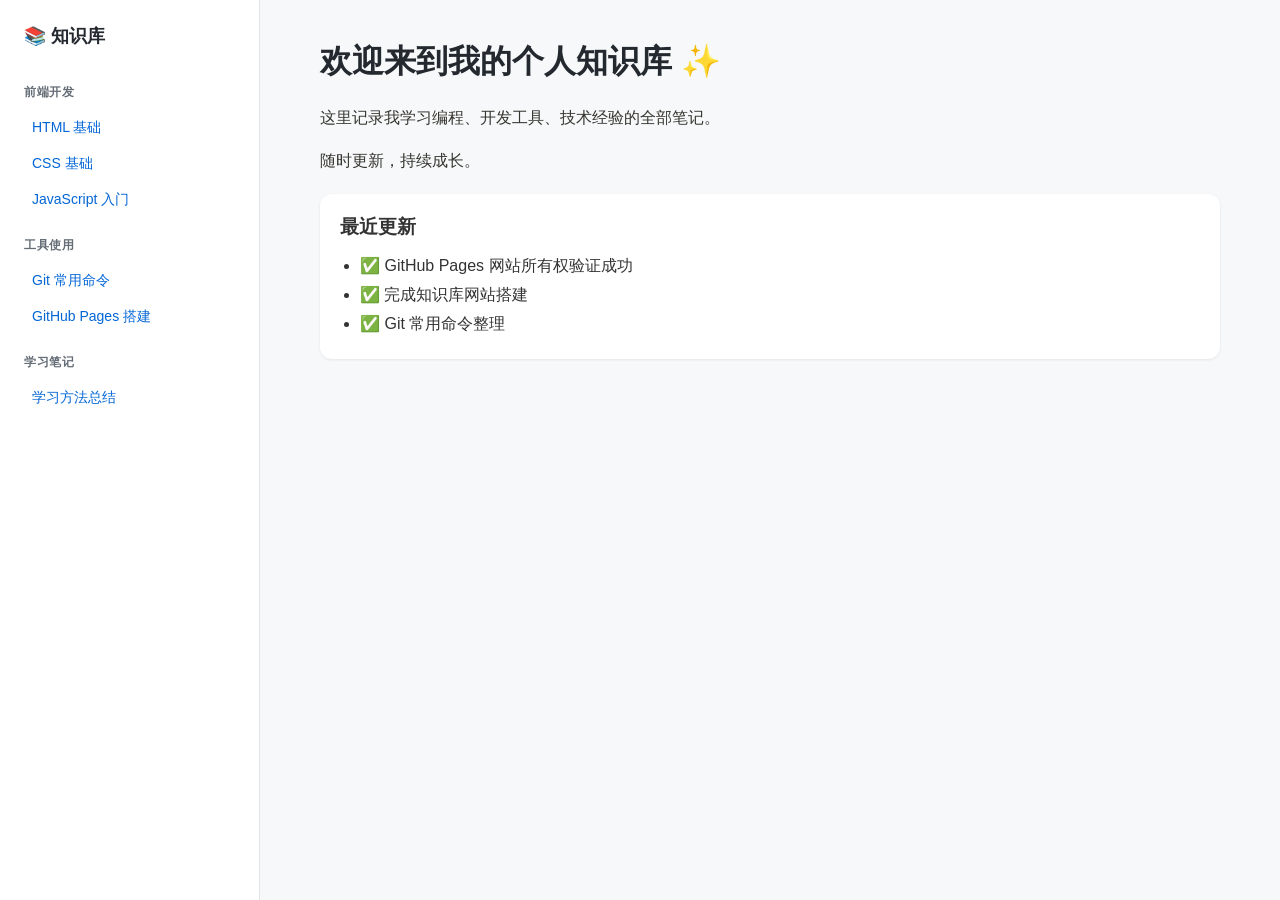
<file: index.html>
<!DOCTYPE html>
<html lang="zh-CN">
<head>
  <meta charset="UTF-8">
  <title>Peko 的个人知识库</title>
  <meta name="viewport" content="width=device-width, initial-scale=1.0">
  <link rel="stylesheet" href="style.css">
</head>
<body>
  <div class="container">
    <div class="sidebar">
      <h2>📚 知识库</h2>
      <div class="menu">
        <div class="category">前端开发</div>
        <a href="html-basic.html">HTML 基础</a>
        <a href="css-basic.html">CSS 基础</a>
        <a href="js-basic.html">JavaScript 入门</a>

        <div class="category">工具使用</div>
        <a href="git-guide.html">Git 常用命令</a>
        <a href="github-pages.html">GitHub Pages 搭建</a>

        <div class="category">学习笔记</div>
        <a href="study-note.html">学习方法总结</a>
      </div>
    </div>

    <div class="content">
      <h1>欢迎来到我的个人知识库 ✨</h1>
      <p>这里记录我学习编程、开发工具、技术经验的全部笔记。</p>
      <p>随时更新，持续成长。</p>

      <div class="card">
        <h3>最近更新</h3>
        <ul>
          <li>✅ GitHub Pages 网站所有权验证成功</li>
          <li>✅ 完成知识库网站搭建</li>
          <li>✅ Git 常用命令整理</li>
        </ul>
      </div>
    </div>
  </div>


<script>
  window.NaviQConfig = {
  "id": "85b5c993e64487bffba9fc365e1bc0a4d32491a8f4be6443e5b0dba36165e552",
  "name": "Naviq 问答助手",
  "welcome": "您好！我是 Naviq 问答助手，您可以向我提问网站内容。",
  "theme": "colorful",
  "accentColor": "#0F172A",
  "size": "large",
  "position": "bottom-right",
  "feedback": true
};
</script>
<script src="https://mineru.net/naviq/widgets/widget.js?v=39" async></script>
</body>
</html>
</file>
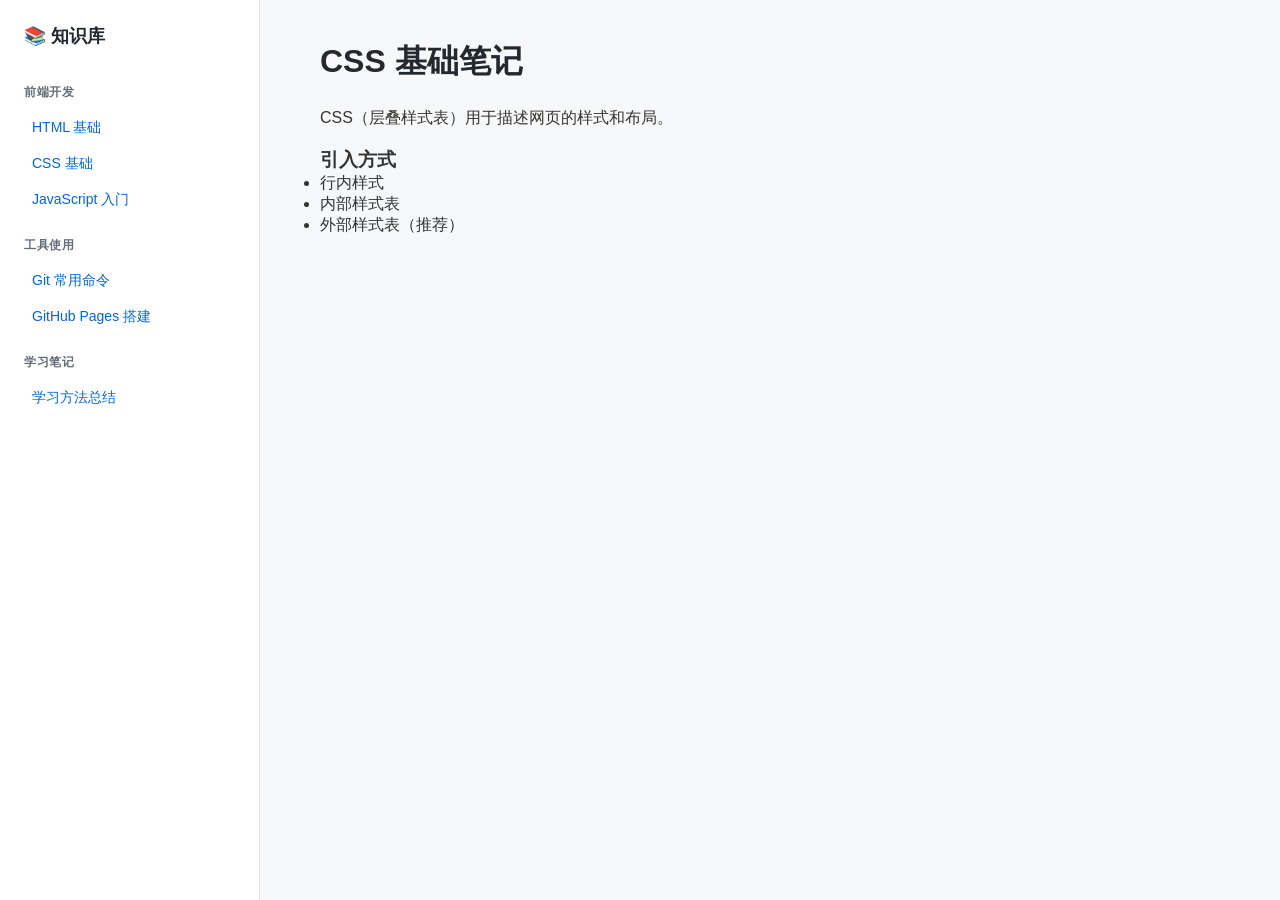
<file: css-basic.html>
<!DOCTYPE html>
<html lang="zh-CN">
<head>
  <meta charset="UTF-8">
  <title>CSS 基础</title>
  <link rel="stylesheet" href="style.css">
</head>
<body>
  <div class="container">
    <div class="sidebar">
      <h2>📚 知识库</h2>
      <div class="menu">
        <div class="category">前端开发</div>
        <a href="html-basic.html">HTML 基础</a>
        <a href="css-basic.html">CSS 基础</a>
        <a href="js-basic.html">JavaScript 入门</a>

        <div class="category">工具使用</div>
        <a href="git-guide.html">Git 常用命令</a>
        <a href="github-pages.html">GitHub Pages 搭建</a>

        <div class="category">学习笔记</div>
        <a href="study-note.html">学习方法总结</a>
      </div>
    </div>
    <div class="content">
      <h1>CSS 基础笔记</h1>
      <p>CSS（层叠样式表）用于描述网页的样式和布局。</p>
      <h3>引入方式</h3>
      <ul>
        <li>行内样式</li>
        <li>内部样式表</li>
        <li>外部样式表（推荐）</li>
      </ul>
    </div>
  </div>
<script>
  window.NaviQConfig = {
  "id": "85b5c993e64487bffba9fc365e1bc0a4d32491a8f4be6443e5b0dba36165e552",
  "name": "Naviq 问答助手",
  "welcome": "您好！我是 Naviq 问答助手，您可以向我提问网站内容。",
  "theme": "colorful",
  "accentColor": "#0F172A",
  "size": "large",
  "position": "bottom-right",
  "feedback": true
};
</script>
<script src="https://mineru.net/naviq/widgets/widget.js?v=39" async></script>
</body>
</html>
</file>
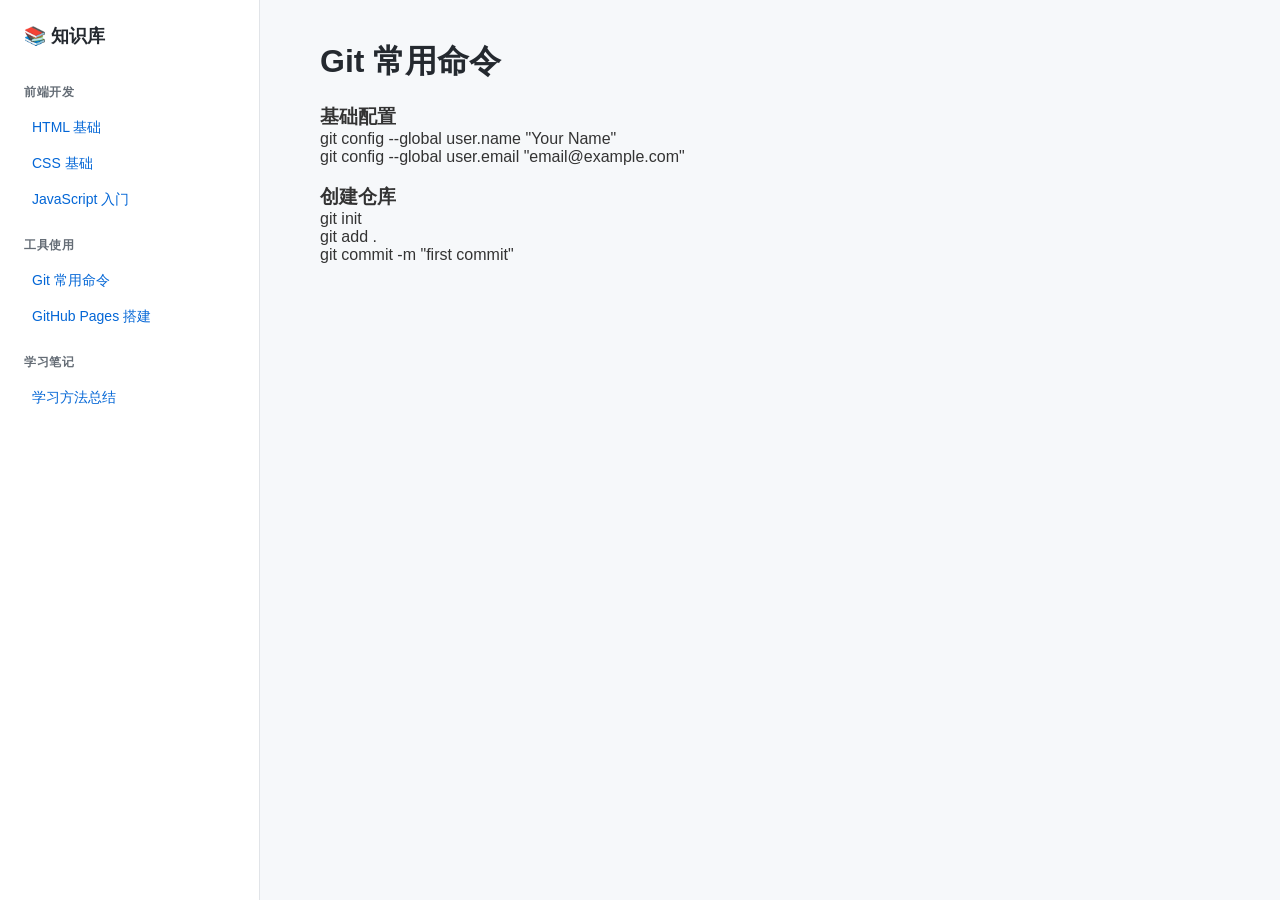
<file: git-guide.html>
<!DOCTYPE html>
<html lang="zh-CN">
<head>
  <meta charset="UTF-8">
  <title>Git 常用命令</title>
  <link rel="stylesheet" href="style.css">
</head>
<body>
  <div class="container">
    <div class="sidebar">
      <h2>📚 知识库</h2>
      <div class="menu">
        <div class="category">前端开发</div>
        <a href="html-basic.html">HTML 基础</a>
        <a href="css-basic.html">CSS 基础</a>
        <a href="js-basic.html">JavaScript 入门</a>

        <div class="category">工具使用</div>
        <a href="git-guide.html">Git 常用命令</a>
        <a href="github-pages.html">GitHub Pages 搭建</a>

        <div class="category">学习笔记</div>
        <a href="study-note.html">学习方法总结</a>
      </div>
    </div>
    <div class="content">
      <h1>Git 常用命令</h1>
      <h3>基础配置</h3>
      <pre>
git config --global user.name "Your Name"
git config --global user.email "email@example.com"
      </pre>
      <h3>创建仓库</h3>
      <pre>
git init
git add .
git commit -m "first commit"
      </pre>
    </div>
  </div>
<script>
  window.NaviQConfig = {
  "id": "85b5c993e64487bffba9fc365e1bc0a4d32491a8f4be6443e5b0dba36165e552",
  "name": "Naviq 问答助手",
  "welcome": "您好！我是 Naviq 问答助手，您可以向我提问网站内容。",
  "theme": "colorful",
  "accentColor": "#0F172A",
  "size": "large",
  "position": "bottom-right",
  "feedback": true
};
</script>
<script src="https://mineru.net/naviq/widgets/widget.js?v=39" async></script>
</body>
</html>
</file>
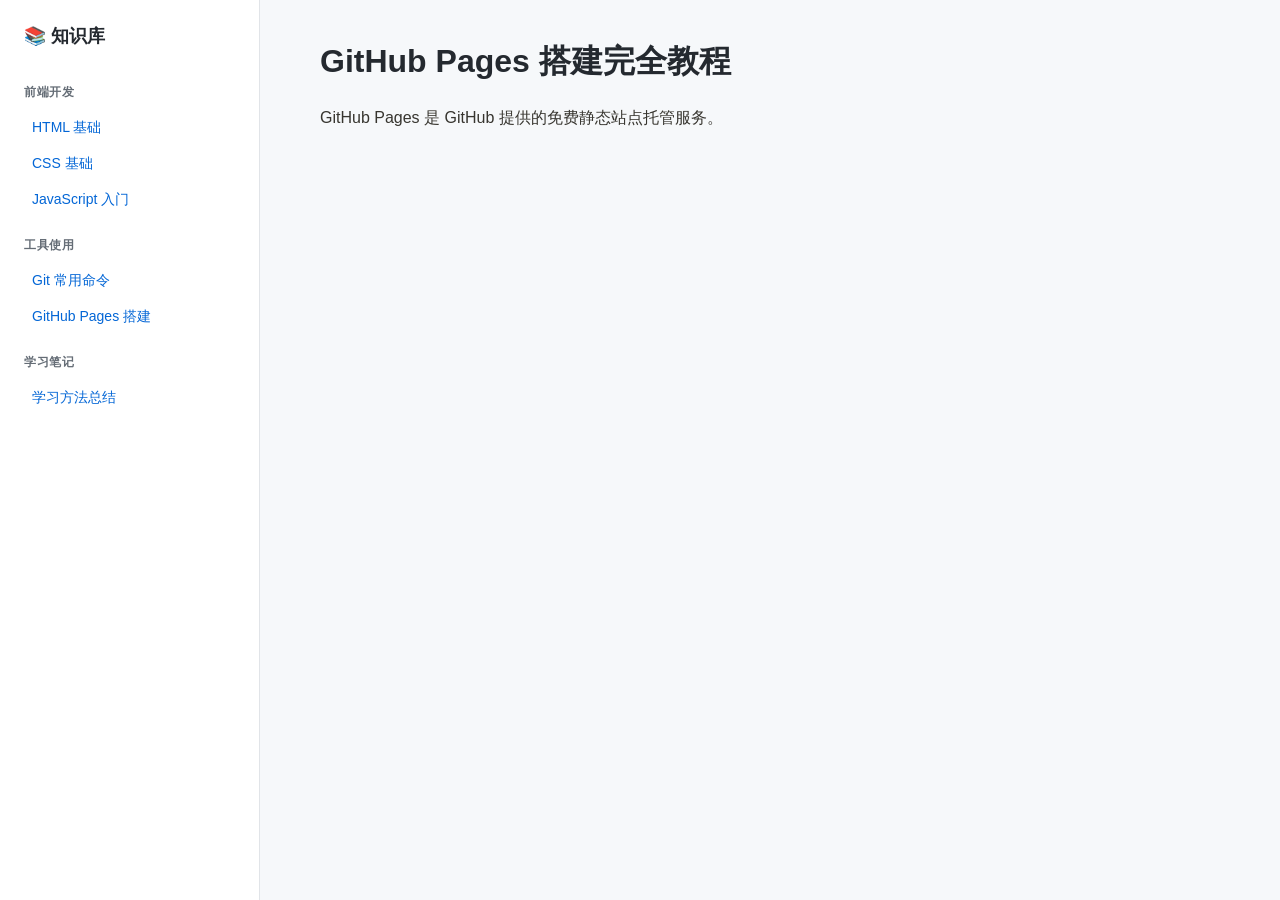
<file: github-pages.html>
<!DOCTYPE html>
<html lang="zh-CN">
<head>
  <meta charset="UTF-8">
  <title>GitHub Pages 搭建</title>
  <link rel="stylesheet" href="style.css">
</head>
<body>
  <div class="container">
    <div class="sidebar">
      <h2>📚 知识库</h2>
      <div class="menu">
        <div class="category">前端开发</div>
        <a href="html-basic.html">HTML 基础</a>
        <a href="css-basic.html">CSS 基础</a>
        <a href="js-basic.html">JavaScript 入门</a>

        <div class="category">工具使用</div>
        <a href="git-guide.html">Git 常用命令</a>
        <a href="github-pages.html">GitHub Pages 搭建</a>

        <div class="category">学习笔记</div>
        <a href="study-note.html">学习方法总结</a>
      </div>
    </div>
    <div class="content">
      <h1>GitHub Pages 搭建完全教程</h1>
      <p>GitHub Pages 是 GitHub 提供的免费静态站点托管服务。</p>
    </div>
  </div>
<script>
  window.NaviQConfig = {
  "id": "85b5c993e64487bffba9fc365e1bc0a4d32491a8f4be6443e5b0dba36165e552",
  "name": "Naviq 问答助手",
  "welcome": "您好！我是 Naviq 问答助手，您可以向我提问网站内容。",
  "theme": "colorful",
  "accentColor": "#0F172A",
  "size": "large",
  "position": "bottom-right",
  "feedback": true
};
</script>
<script src="https://mineru.net/naviq/widgets/widget.js?v=39" async></script>
</body>
</html>
</file>
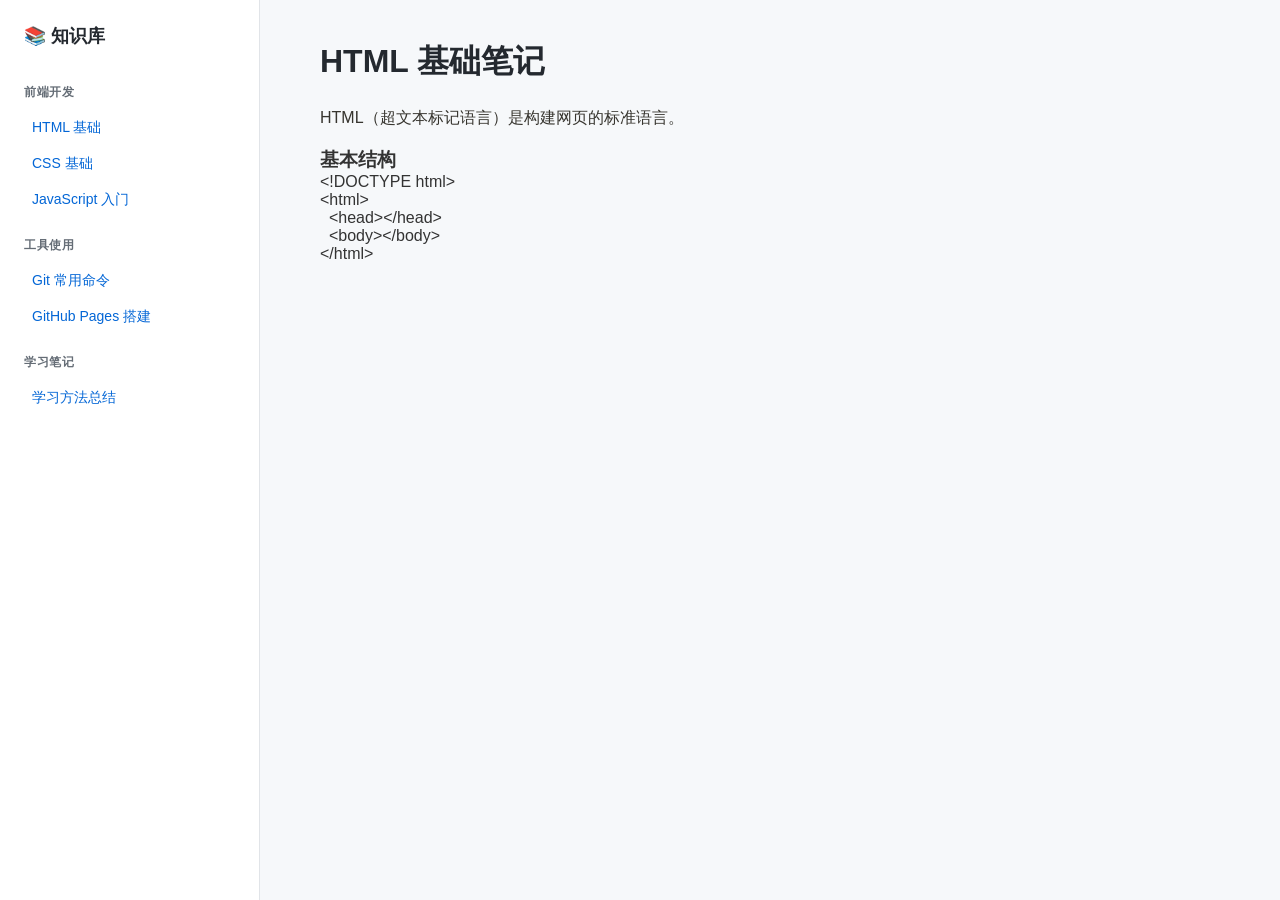
<file: html-basic.html>
<!DOCTYPE html>
<html lang="zh-CN">
<head>
  <meta charset="UTF-8">
  <title>HTML 基础</title>
  <link rel="stylesheet" href="style.css">
</head>
<body>
  <div class="container">
    <div class="sidebar">
      <h2>📚 知识库</h2>
      <div class="menu">
        <div class="category">前端开发</div>
        <a href="html-basic.html">HTML 基础</a>
        <a href="css-basic.html">CSS 基础</a>
        <a href="js-basic.html">JavaScript 入门</a>

        <div class="category">工具使用</div>
        <a href="git-guide.html">Git 常用命令</a>
        <a href="github-pages.html">GitHub Pages 搭建</a>

        <div class="category">学习笔记</div>
        <a href="study-note.html">学习方法总结</a>
      </div>
    </div>
    <div class="content">
      <h1>HTML 基础笔记</h1>
      <p>HTML（超文本标记语言）是构建网页的标准语言。</p>
      <h3>基本结构</h3>
      <pre>
&lt;!DOCTYPE html&gt;
&lt;html&gt;
  &lt;head&gt;&lt;/head&gt;
  &lt;body&gt;&lt;/body&gt;
&lt;/html&gt;
      </pre>
    </div>
  </div>
<script>
  window.NaviQConfig = {
  "id": "85b5c993e64487bffba9fc365e1bc0a4d32491a8f4be6443e5b0dba36165e552",
  "name": "Naviq 问答助手",
  "welcome": "您好！我是 Naviq 问答助手，您可以向我提问网站内容。",
  "theme": "colorful",
  "accentColor": "#0F172A",
  "size": "large",
  "position": "bottom-right",
  "feedback": true
};
</script>
<script src="https://mineru.net/naviq/widgets/widget.js?v=39" async></script>
</body>
</html>
</file>
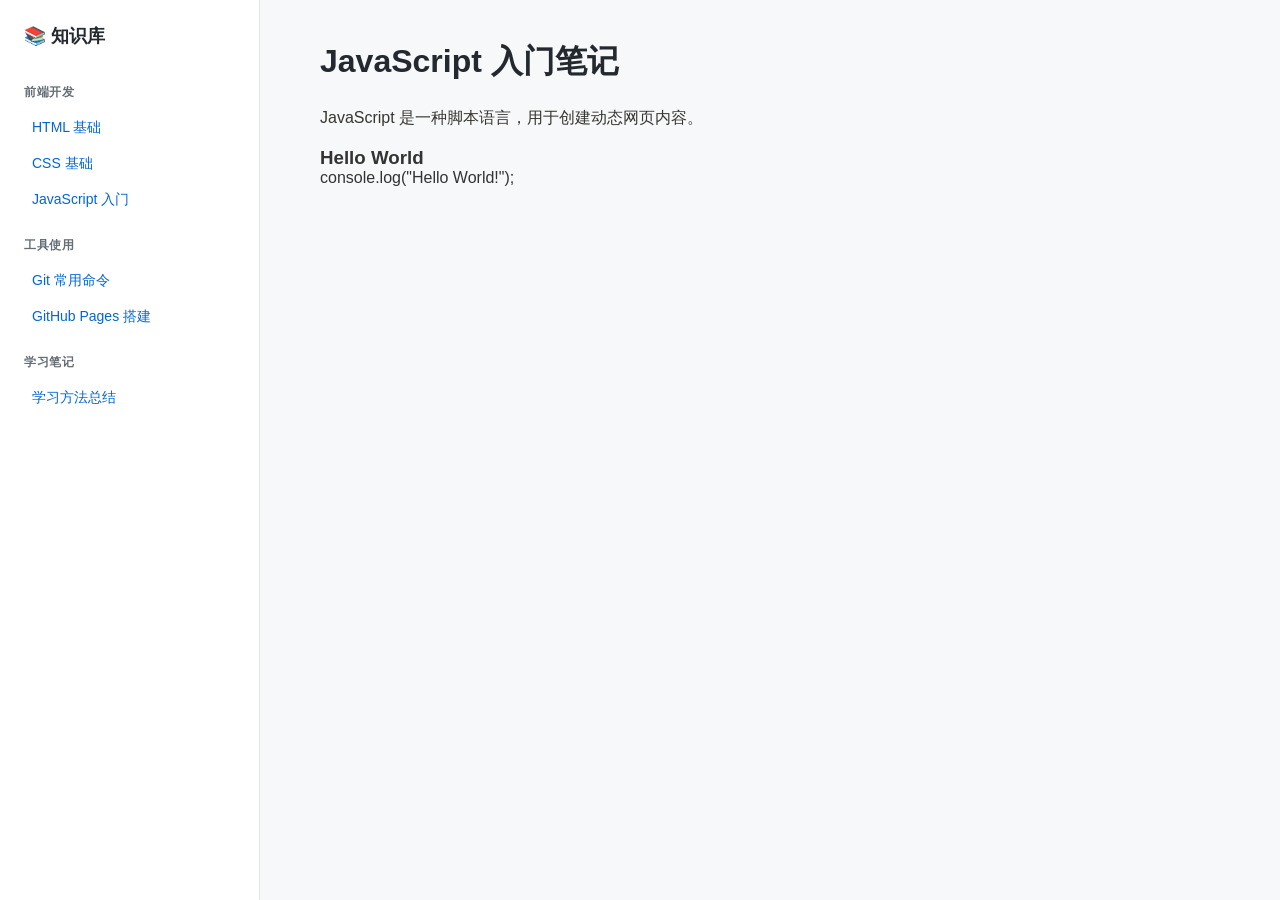
<file: js-basic.html>
<!DOCTYPE html>
<html lang="zh-CN">
<head>
  <meta charset="UTF-8">
  <title>JavaScript 入门</title>
  <link rel="stylesheet" href="style.css">
</head>
<body>
  <div class="container">
    <div class="sidebar">
      <h2>📚 知识库</h2>
      <div class="menu">
        <div class="category">前端开发</div>
        <a href="html-basic.html">HTML 基础</a>
        <a href="css-basic.html">CSS 基础</a>
        <a href="js-basic.html">JavaScript 入门</a>

        <div class="category">工具使用</div>
        <a href="git-guide.html">Git 常用命令</a>
        <a href="github-pages.html">GitHub Pages 搭建</a>

        <div class="category">学习笔记</div>
        <a href="study-note.html">学习方法总结</a>
      </div>
    </div>
    <div class="content">
      <h1>JavaScript 入门笔记</h1>
      <p>JavaScript 是一种脚本语言，用于创建动态网页内容。</p>
      <h3>Hello World</h3>
      <pre>console.log("Hello World!");</pre>
    </div>
  </div>

<script>
  window.NaviQConfig = {
  "id": "85b5c993e64487bffba9fc365e1bc0a4d32491a8f4be6443e5b0dba36165e552",
  "name": "Naviq 问答助手",
  "welcome": "您好！我是 Naviq 问答助手，您可以向我提问网站内容。",
  "theme": "colorful",
  "accentColor": "#0F172A",
  "size": "large",
  "position": "bottom-right",
  "feedback": true
};
</script>
<script src="https://mineru.net/naviq/widgets/widget.js?v=39" async></script>
</body>
</html>
</file>
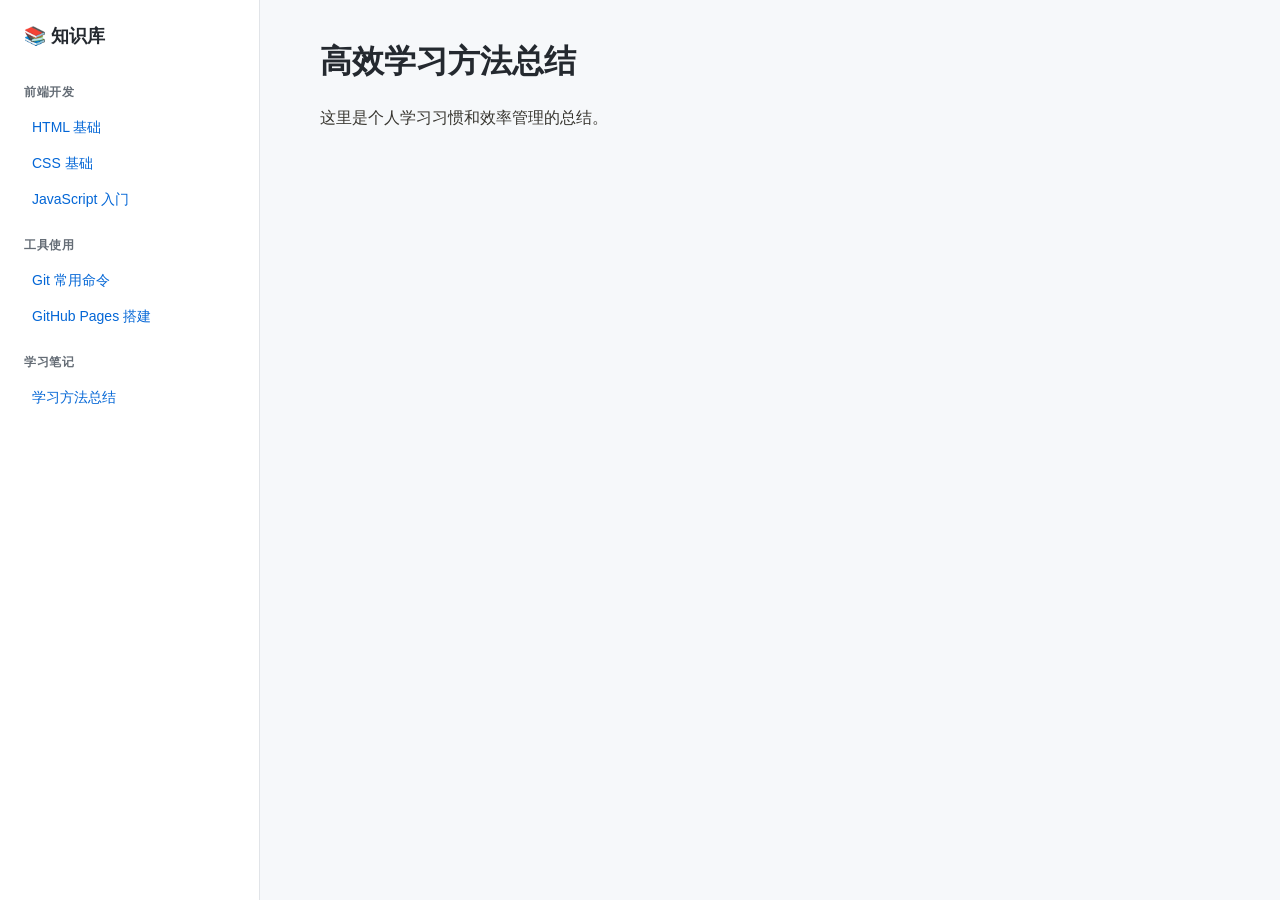
<file: study-note.html>
<!DOCTYPE html>
<html lang="zh-CN">
<head>
  <meta charset="UTF-8">
  <title>学习方法总结</title>
  <link rel="stylesheet" href="style.css">
</head>
<body>
  <div class="container">
    <div class="sidebar">
      <h2>📚 知识库</h2>
      <div class="menu">
        <div class="category">前端开发</div>
        <a href="html-basic.html">HTML 基础</a>
        <a href="css-basic.html">CSS 基础</a>
        <a href="js-basic.html">JavaScript 入门</a>

        <div class="category">工具使用</div>
        <a href="git-guide.html">Git 常用命令</a>
        <a href="github-pages.html">GitHub Pages 搭建</a>

        <div class="category">学习笔记</div>
        <a href="study-note.html">学习方法总结</a>
      </div>
    </div>
    <div class="content">
      <h1>高效学习方法总结</h1>
      <p>这里是个人学习习惯和效率管理的总结。</p>
    </div>
  </div>
</script>
<script src="https://mineru.net/naviq/widgets/widget.js?v=39" async></script>
</body>
</html>
</file>
<file: style.css>
* {
  margin: 0;
  padding: 0;
  box-sizing: border-box;
  font-family: -apple-system, BlinkMacSystemFont, "Segoe UI", Roboto, sans-serif;
}

body {
  background: #f6f8fa;
  color: #333;
}

.container {
  display: flex;
  max-width: 1400px;
  margin: 0 auto;
  min-height: 100vh;
}

.sidebar {
  width: 260px;
  background: #fff;
  border-right: 1px solid #e1e4e8;
  padding: 24px;
}

.sidebar h2 {
  margin-bottom: 20px;
  font-size: 18px;
  color: #24292f;
}

.menu {
  display: flex;
  flex-direction: column;
  gap: 6px;
}

.category {
  margin-top: 16px;
  margin-bottom: 6px;
  font-size: 12px;
  color: #656d76;
  font-weight: 600;
  text-transform: uppercase;
  letter-spacing: 0.5px;
}

.menu a {
  text-decoration: none;
  color: #0366d6;
  padding: 6px 8px;
  border-radius: 6px;
  font-size: 14px;
}

.menu a:hover {
  background: #f1f5f9;
  text-decoration: underline;
}

.content {
  flex: 1;
  padding: 40px 60px;
}

.content h1 {
  font-size: 32px;
  margin-bottom: 20px;
  color: #24292f;
}

.content p {
  font-size: 16px;
  line-height: 1.7;
  margin-bottom: 16px;
  color: #37352f;
}

.card {
  background: white;
  padding: 20px;
  border-radius: 12px;
  box-shadow: 0 1px 3px rgba(0,0,0,0.08);
  margin-top: 20px;
}

.card h3 {
  margin-bottom: 12px;
}

.card ul {
  padding-left: 20px;
  line-height: 1.8;
}
</file>
